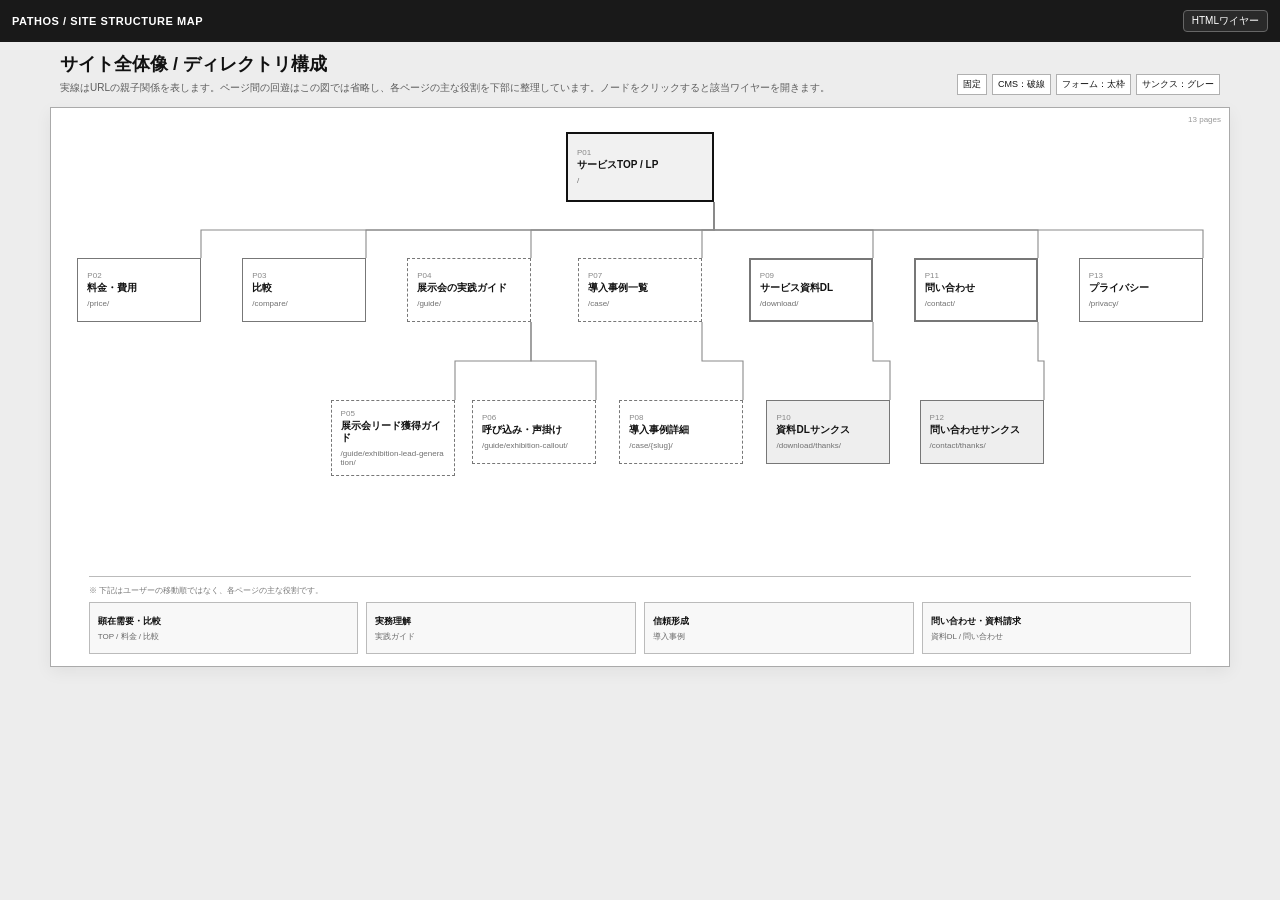
<file: index.html>
<!doctype html>
<html lang="ja">
<head>
<meta charset="utf-8">
<meta name="viewport" content="width=device-width,initial-scale=1">
<title>PATHOS Site Map</title>
<style>
:root{--bg:#ededed;--ink:#111;--line:#8d8d8d;--paper:#fff;--soft:#f6f6f6;--muted:#666}
*{box-sizing:border-box}
html,body{margin:0;min-height:100%;font-family:-apple-system,BlinkMacSystemFont,"Helvetica Neue","Yu Gothic",Meiryo,sans-serif;background:var(--bg);color:var(--ink)}
.topbar{height:42px;background:#191919;color:#fff;display:flex;align-items:center;gap:8px;padding:0 12px;position:sticky;top:0;z-index:10}
.topbar strong{font-size:11px;letter-spacing:.05em}.topbar .grow{flex:1}.topbar a{border:1px solid #666;background:#292929;color:#fff;border-radius:4px;padding:5px 8px;text-decoration:none;font-size:10px;line-height:1}
.intro{max-width:1180px;margin:12px auto 6px;padding:0 10px;display:grid;grid-template-columns:1fr auto;gap:10px;align-items:end}.intro h1{font-size:18px;line-height:1.2;margin:0 0 4px}.intro p{margin:0;color:#5c5c5c;font-size:10px;line-height:1.5}.legend{display:flex;gap:5px;flex-wrap:wrap;justify-content:flex-end}.legend span{font-size:9px;border:1px solid #b0b0b0;background:#fff;padding:3px 5px;white-space:nowrap}
.map-wrap{padding:6px 10px 16px}.canvas{position:relative;width:min(1180px,100%);height:560px;margin:0 auto;background:#fff;border:1px solid #aaa;box-shadow:0 5px 16px rgba(0,0,0,.06);overflow:hidden}
svg{position:absolute;inset:0;width:100%;height:100%;pointer-events:none}.tree{stroke:#8a8a8a;stroke-width:1.1;fill:none}
.node{position:absolute;width:124px;min-height:64px;background:#fff;border:1px solid #777;padding:8px 9px;text-decoration:none;color:#111;display:flex;flex-direction:column;justify-content:center;z-index:2;transform:translateX(-50%)}.node:hover{outline:2px solid #bbb}.node .id{font-size:8px;color:#888;margin-bottom:2px}.node strong{font-size:10px;line-height:1.25}.node .route{font-size:8px;color:#707070;margin-top:4px;word-break:break-all}.node.root{border:2px solid #111;background:#f1f1f1;width:148px;min-height:70px}.node.cms{border-style:dashed}.node.form{border-width:2px}.node.thanks{background:#eee}.badge{display:none}.hint{position:absolute;right:8px;top:7px;font-size:8px;color:#999}
.role-note{position:absolute;left:3.2%;right:3.2%;bottom:12px;border-top:1px solid #bbb;padding-top:8px}.role-note>p{font-size:8px;color:#777;margin:0 0 6px}.role-grid{display:grid;grid-template-columns:repeat(4,1fr);gap:8px}.role-box{background:#f8f8f8;border:1px solid #bbb;padding:7px 8px;min-height:52px}.role-box strong{font-size:9px}.role-box p{font-size:8px;line-height:1.4;color:#666;margin:3px 0 0}
@media(max-width:1050px){.canvas{height:530px}.node{width:108px;min-height:60px;padding:7px}.node.root{width:132px}.node strong{font-size:9px}.node .route{font-size:7.5px}.role-box p{display:none}.role-box{min-height:auto}.intro{grid-template-columns:1fr}.legend{justify-content:flex-start}}
@media(max-width:760px){.topbar strong{display:none}.intro h1{font-size:16px}.intro p{font-size:9px}.canvas{min-width:720px}.map-wrap{overflow:auto}.role-note{display:none}}
</style>
</head>
<body>
<div class="topbar"><strong>PATHOS / SITE STRUCTURE MAP</strong><span class="grow"></span><a href="wireframe.html" target="_blank">HTMLワイヤー</a></div>
<div class="intro">
  <div><h1>サイト全体像 / ディレクトリ構成</h1><p>実線はURLの親子関係を表します。ページ間の回遊はこの図では省略し、各ページの主な役割を下部に整理しています。ノードをクリックすると該当ワイヤーを開きます。</p></div>
  <div class="legend"><span>固定</span><span>CMS：破線</span><span>フォーム：太枠</span><span>サンクス：グレー</span></div>
</div>
<div class="map-wrap"><div class="canvas" id="canvas">
<div class="hint">13 pages</div>
<svg id="svg"><g id="treeLines"></g></svg>
<div id="nodes"></div>
<div class="role-note">
  <p>※ 下記はユーザーの移動順ではなく、各ページの主な役割です。</p>
  <div class="role-grid">
    <div class="role-box"><strong>顕在需要・比較</strong><p>TOP / 料金 / 比較</p></div>
    <div class="role-box"><strong>実務理解</strong><p>実践ガイド</p></div>
    <div class="role-box"><strong>信頼形成</strong><p>導入事例</p></div>
    <div class="role-box"><strong>問い合わせ・資料請求</strong><p>資料DL / 問い合わせ</p></div>
  </div>
</div>
</div></div>
<script>
const nodes=[
{id:'P01',route:'/',name:'サービスTOP / LP',type:'fixed',parent:null},
{id:'P02',route:'/price/',name:'料金・費用',type:'fixed',parent:'P01'},
{id:'P03',route:'/compare/',name:'比較',type:'fixed',parent:'P01'},
{id:'P04',route:'/guide/',name:'展示会の実践ガイド',type:'cms',parent:'P01'},
{id:'P07',route:'/case/',name:'導入事例一覧',type:'cms',parent:'P01'},
{id:'P09',route:'/download/',name:'サービス資料DL',type:'form',parent:'P01'},
{id:'P11',route:'/contact/',name:'問い合わせ',type:'form',parent:'P01'},
{id:'P13',route:'/privacy/',name:'プライバシー',type:'fixed',parent:'P01'},
{id:'P05',route:'/guide/exhibition-lead-generation/',name:'展示会リード獲得ガイド',type:'cms-detail',parent:'P04'},
{id:'P06',route:'/guide/exhibition-callout/',name:'呼び込み・声掛け',type:'cms-detail',parent:'P04'},
{id:'P08',route:'/case/{slug}/',name:'導入事例詳細',type:'cms-detail',parent:'P07'},
{id:'P10',route:'/download/thanks/',name:'資料DLサンクス',type:'thanks',parent:'P09'},
{id:'P12',route:'/contact/thanks/',name:'問い合わせサンクス',type:'thanks',parent:'P11'}
];
const positions={
P01:[50,24],
P02:[7.5,150],P03:[21.5,150],P04:[35.5,150],P07:[50,150],P09:[64.5,150],P11:[78.5,150],P13:[92.5,150],
P05:[29,292],P06:[41,292],P08:[53.5,292],P10:[66,292],P12:[79,292]
};
const host=document.getElementById('nodes');
function renderNodes(){host.innerHTML=nodes.map(n=>{const [x,y]=positions[n.id];let cls='node';if(n.id==='P01')cls+=' root';if(n.type.startsWith('cms'))cls+=' cms';if(n.type==='form')cls+=' form';if(n.type==='thanks')cls+=' thanks';return `<a class="${cls}" id="${n.id}" style="left:${x}%;top:${y}px" href="wireframe.html#${encodeURI(n.route)}" target="_blank"><span class="id">${n.id}</span><strong>${n.name}</strong><span class="route">${n.route}</span></a>`}).join('');}
function centerBottom(el){return [el.offsetLeft+el.offsetWidth/2,el.offsetTop+el.offsetHeight]}
function centerTop(el){return [el.offsetLeft+el.offsetWidth/2,el.offsetTop]}
function pathTree(a,b){const [x1,y1]=centerBottom(a),[x2,y2]=centerTop(b),mid=(y1+y2)/2;return `M${x1},${y1} V${mid} H${x2} V${y2}`}
function renderLines(){
 const tree=document.getElementById('treeLines');tree.innerHTML='';
 nodes.filter(n=>n.parent).forEach(n=>{tree.insertAdjacentHTML('beforeend',`<path class="tree" d="${pathTree(document.getElementById(n.parent),document.getElementById(n.id))}"/>`)});
}
renderNodes();requestAnimationFrame(renderLines);window.addEventListener('resize',()=>requestAnimationFrame(renderLines));
</script>
</body></html>
</file>
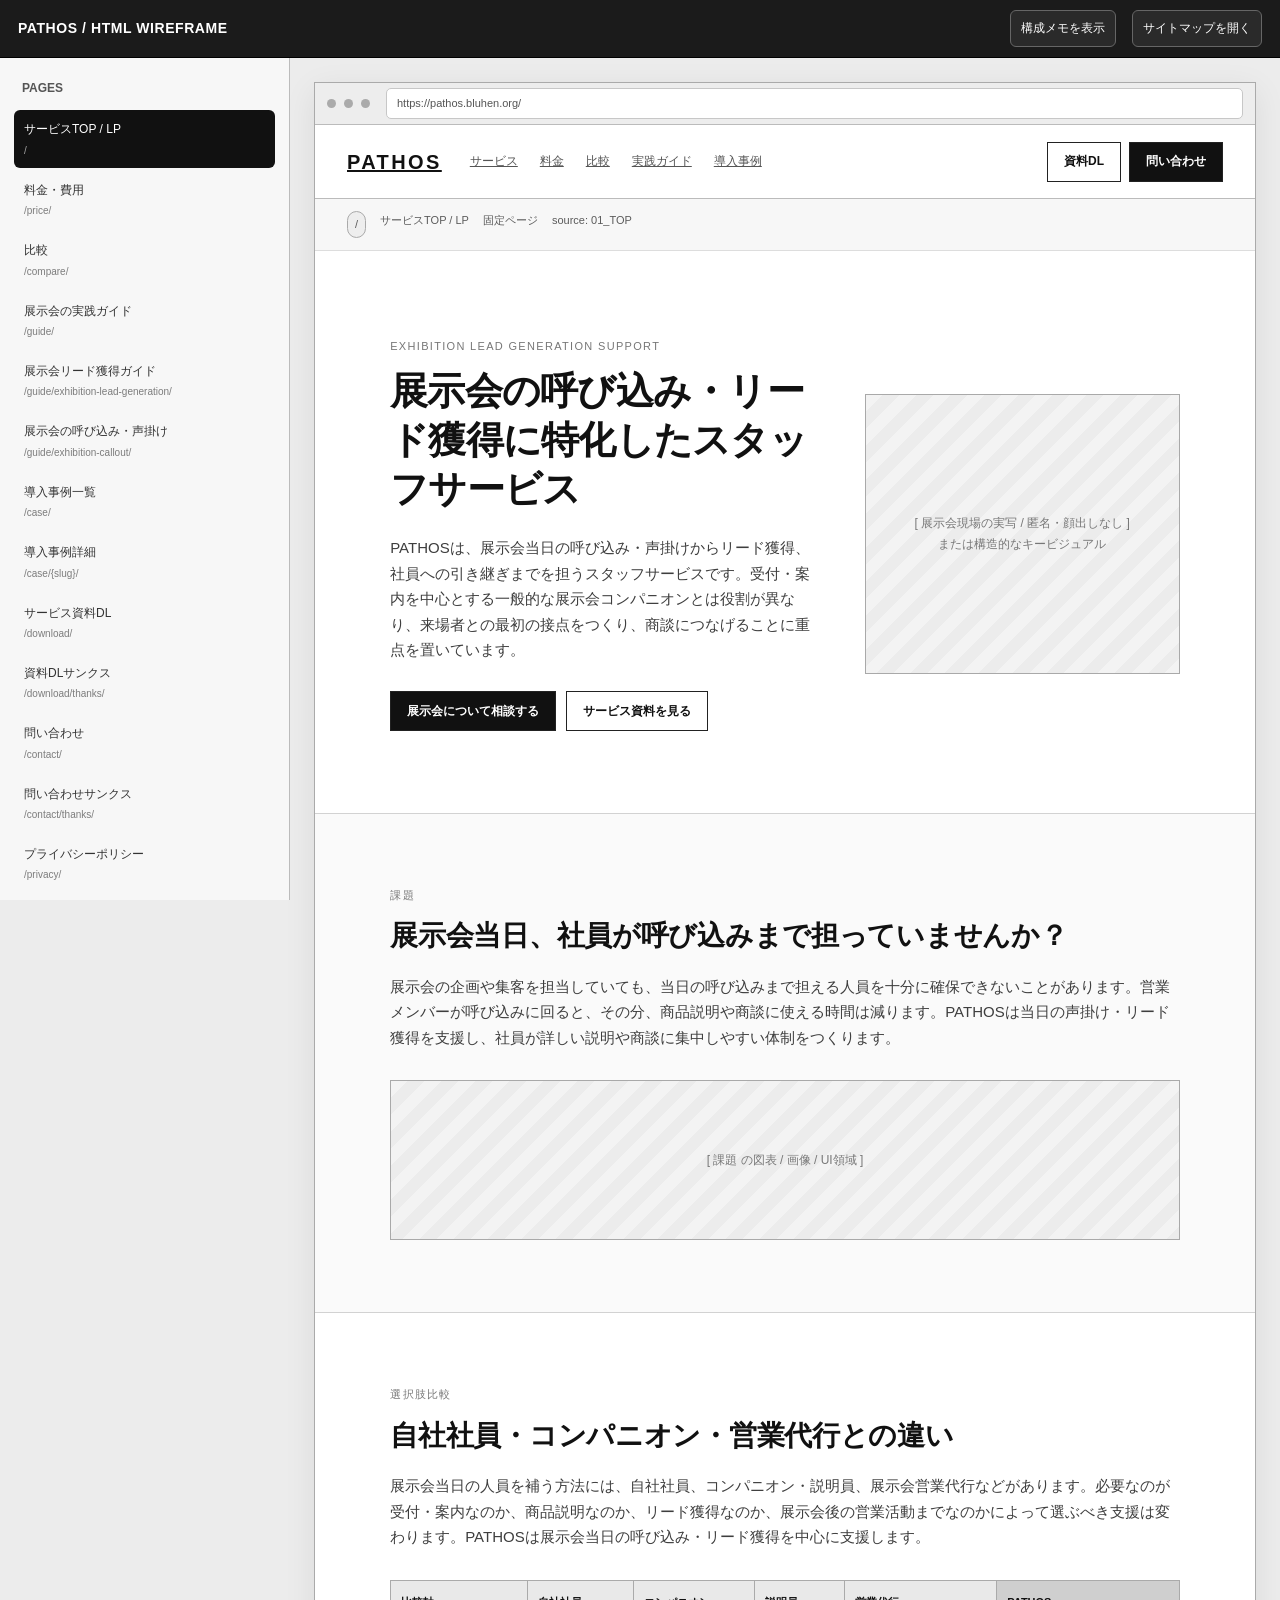
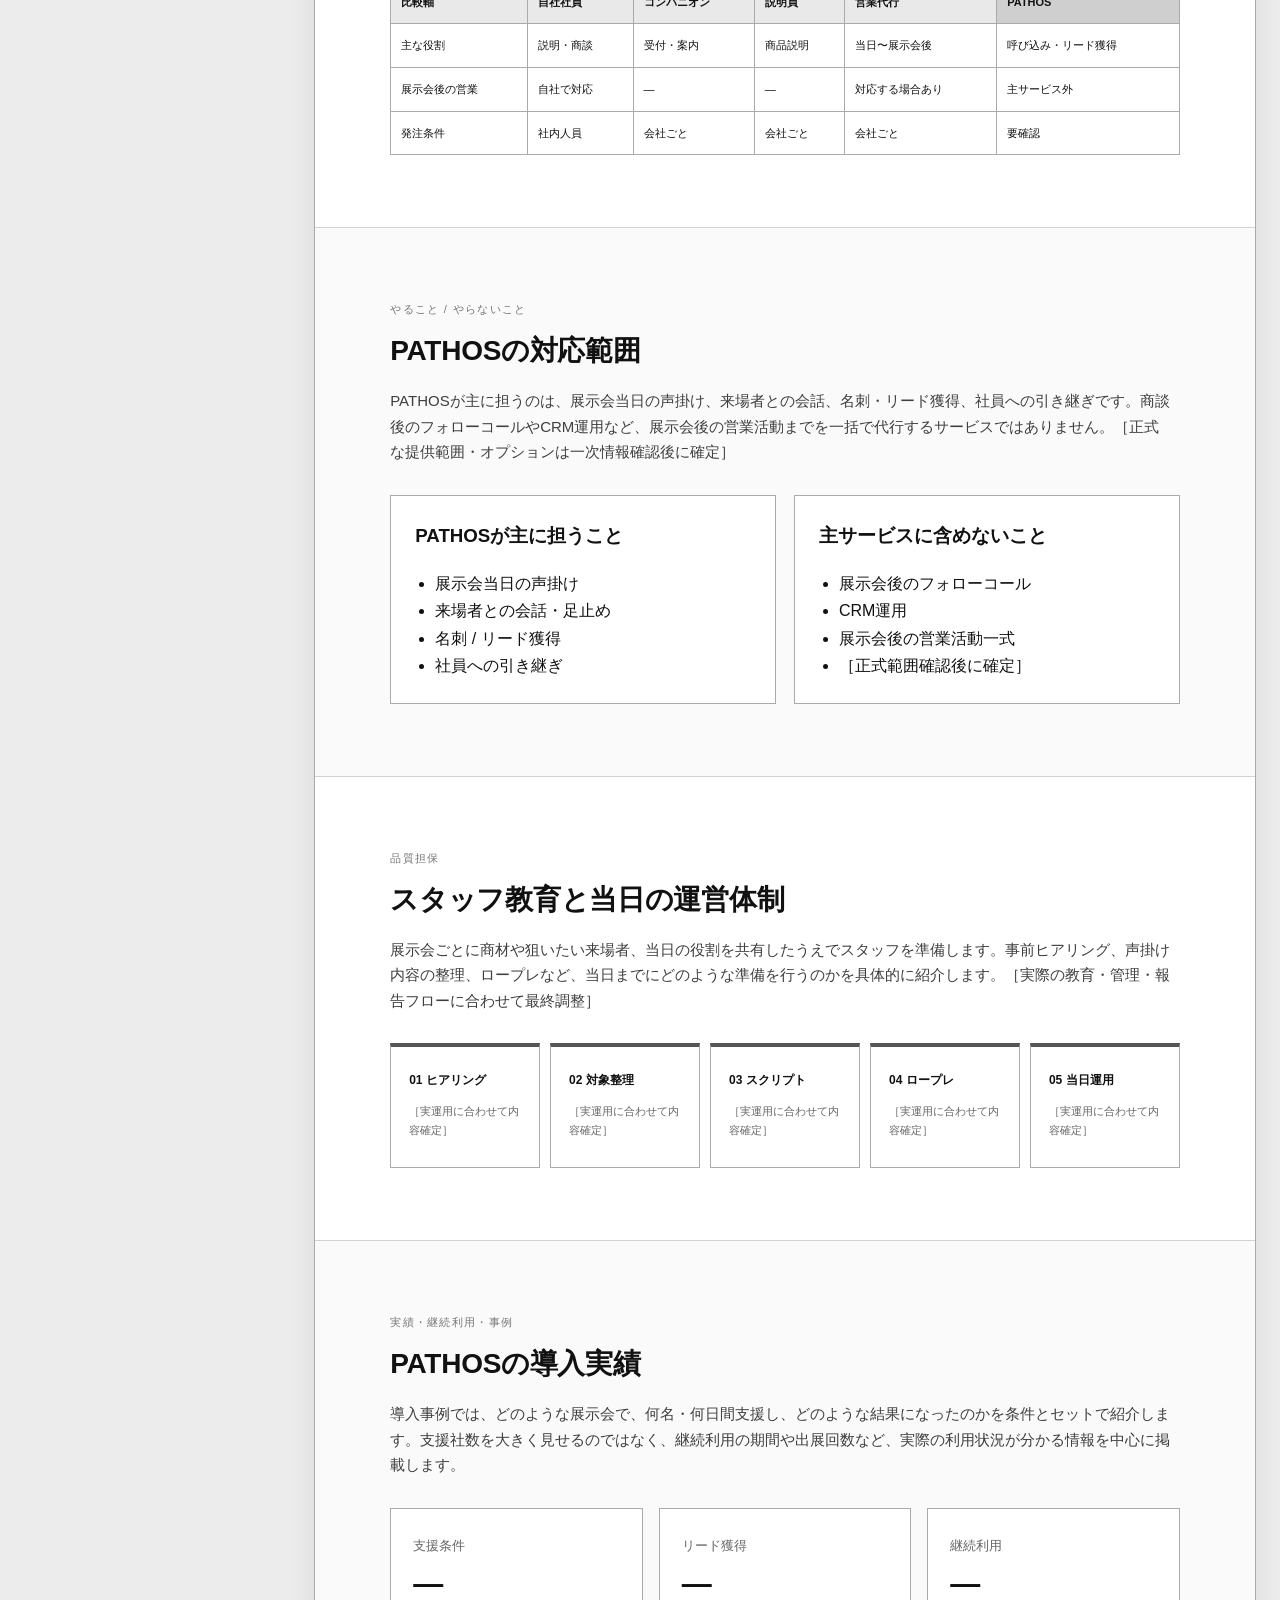
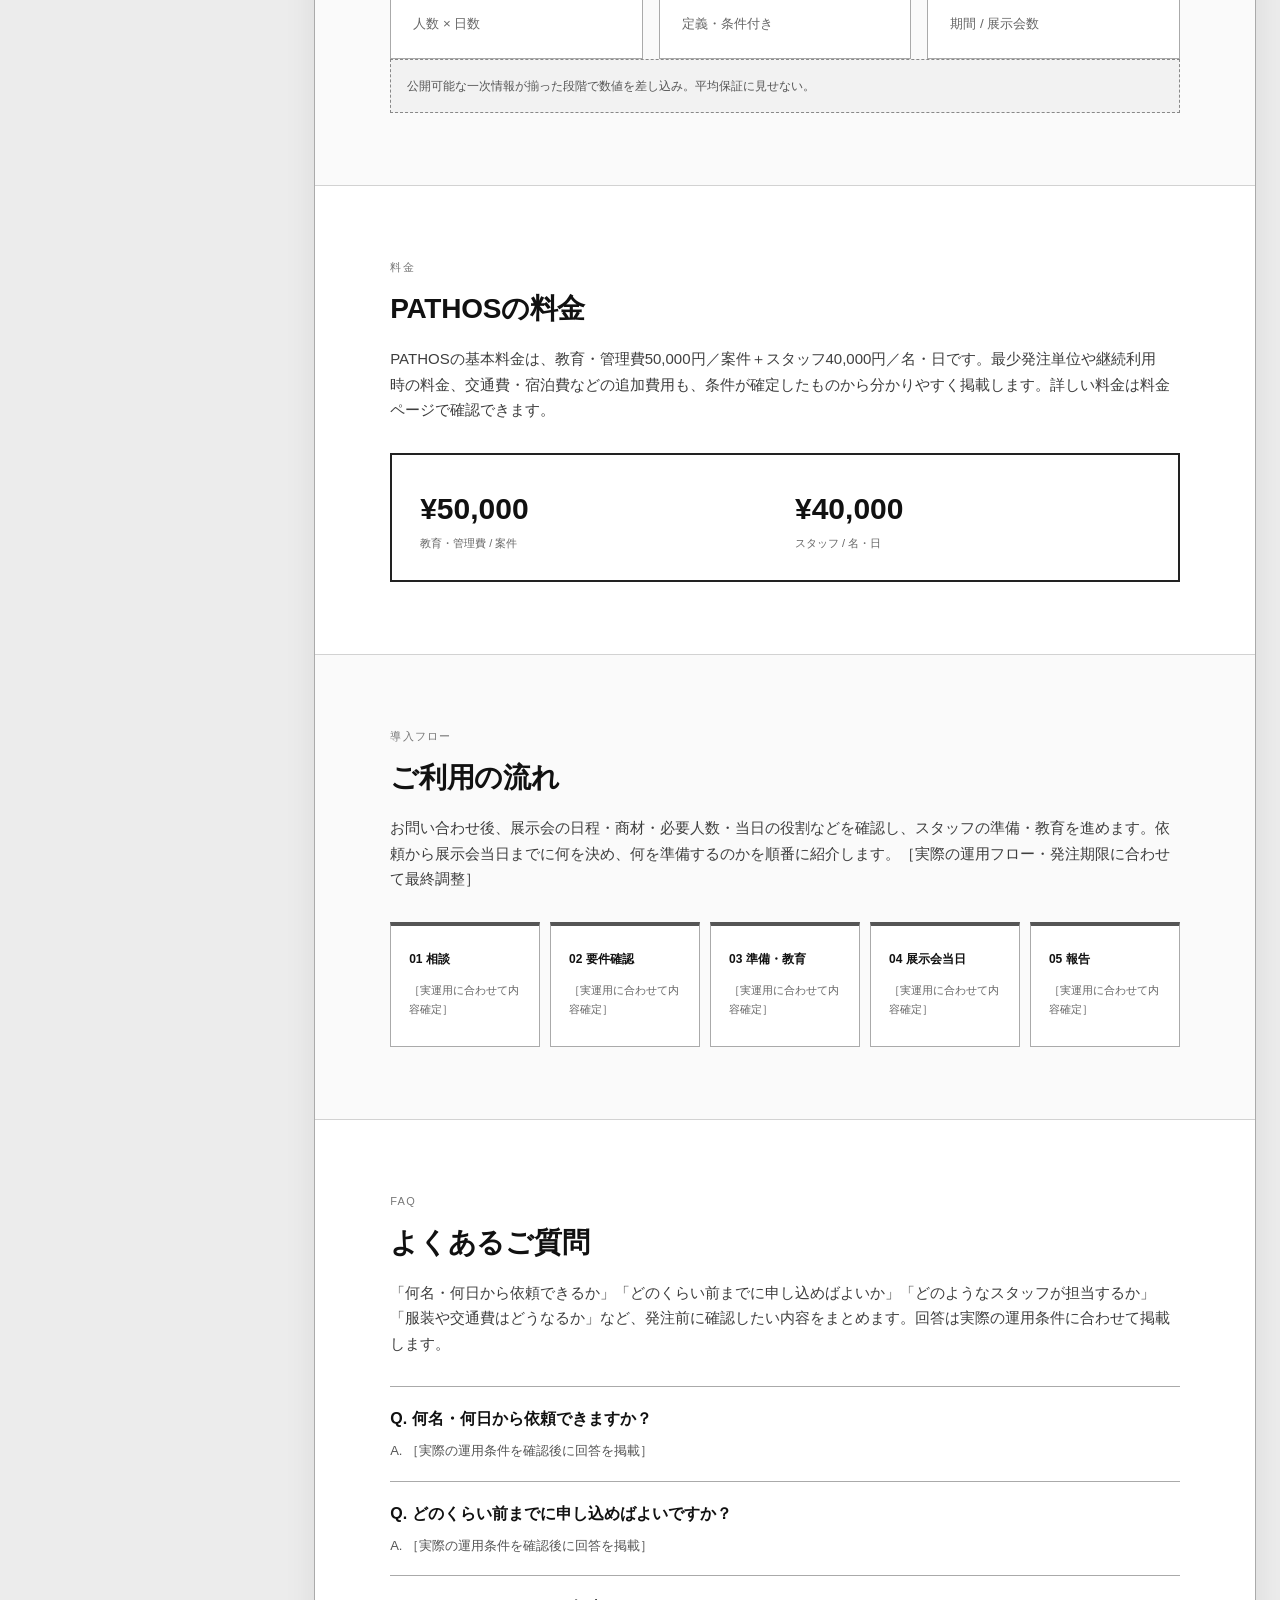
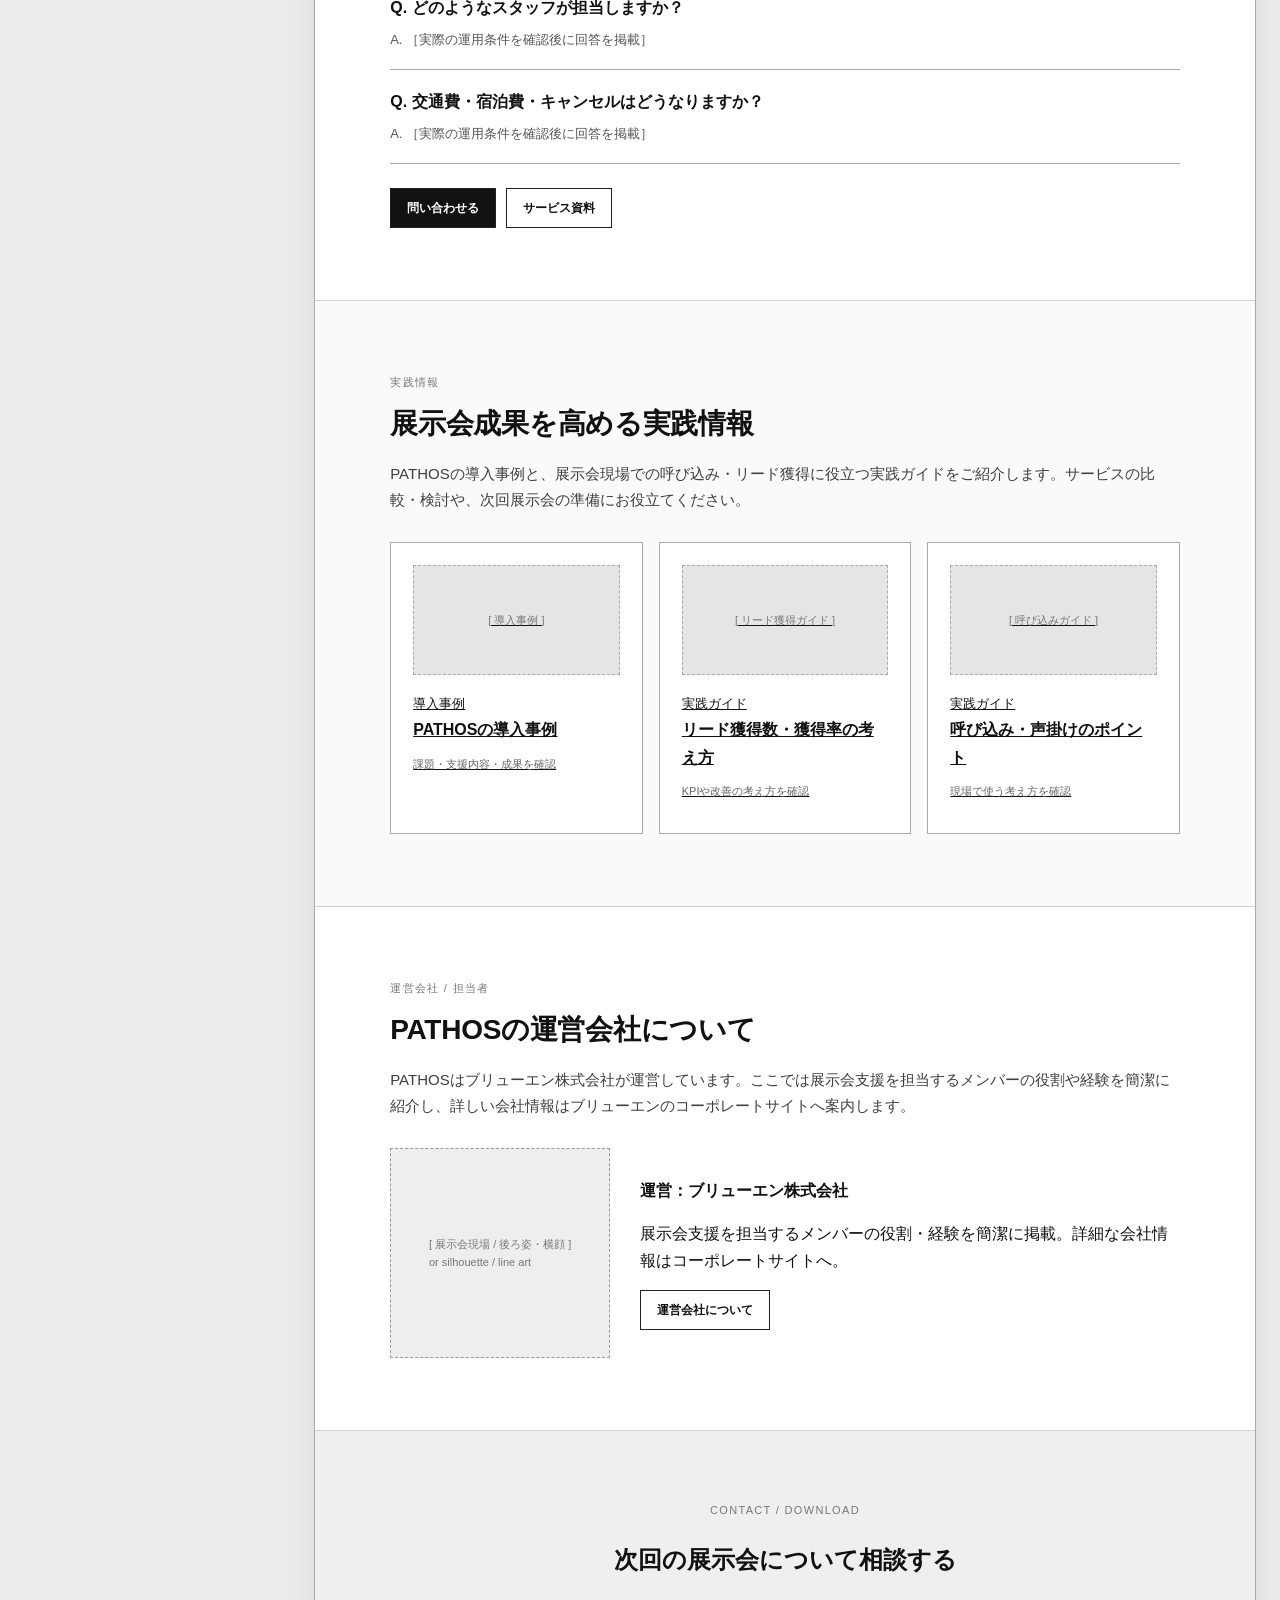
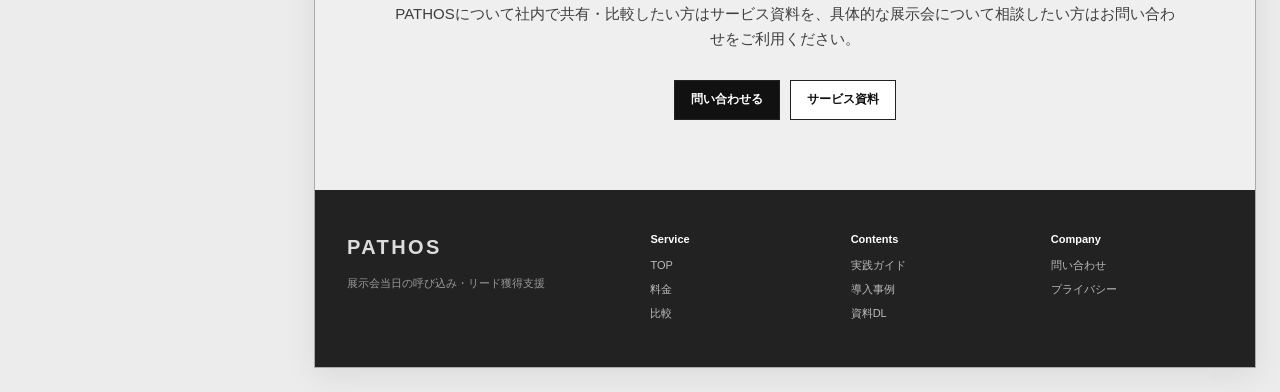
<file: wireframe.html>
<!doctype html>
<html lang="ja">
<head>
<meta charset="utf-8" />
<meta name="viewport" content="width=device-width,initial-scale=1" />
<title>PATHOS HTML Wireframe</title>
<link rel="stylesheet" href="wireframe.css" />
</head>
<body>
<div class="app" id="app">
  <div class="toolbar">
    <strong>PATHOS / HTML WIREFRAME</strong>
    <span class="grow"></span>
    <button id="metaToggle">構成メモを表示</button>
    <a href="index.html" target="_blank">サイトマップを開く</a>
  </div>
  <div class="layout">
    <aside class="sidebar"><div class="side-title">PAGES</div><div id="pageNav"></div></aside>
    <main class="workspace"><div class="browser" id="browser"></div></main>
  </div>
</div>
<script src="wireframe-data.js"></script>
<script src="wireframe-app.js"></script>
<script src="strategy-update.js"></script>
<script src="copy-fix.js"></script>
</body>
</html>
</file>
<file: wireframe.css>
:root{--bg:#ececec;--paper:#fff;--ink:#111;--muted:#686868;--line:#c9c9c9;--soft:#f3f3f3;--mid:#d8d8d8;--dark:#333;--sidebar:290px}
*{box-sizing:border-box}html{scroll-behavior:smooth}body{margin:0;background:var(--bg);color:var(--ink);font-family:-apple-system,BlinkMacSystemFont,"Helvetica Neue","Hiragino Kaku Gothic ProN","Yu Gothic",Meiryo,sans-serif;line-height:1.7}
button,input,textarea,select{font:inherit}a{color:inherit}.app{min-height:100vh}.toolbar{position:sticky;top:0;z-index:50;height:58px;background:#1b1b1b;color:#fff;display:flex;align-items:center;padding:0 18px;gap:16px;border-bottom:1px solid #000}.toolbar strong{font-size:14px;letter-spacing:.04em}.toolbar .grow{flex:1}.toolbar button,.toolbar a{border:1px solid #666;background:#2a2a2a;color:#fff;border-radius:6px;padding:7px 10px;text-decoration:none;cursor:pointer;font-size:12px}.toolbar button.active{background:#fff;color:#111;border-color:#fff}.layout{display:grid;grid-template-columns:var(--sidebar) 1fr;min-height:calc(100vh - 58px)}
.sidebar{position:sticky;top:58px;height:calc(100vh - 58px);overflow:auto;background:#f7f7f7;border-right:1px solid #bbb;padding:18px 14px}.side-title{font-weight:700;font-size:12px;color:#555;margin:2px 8px 12px}.page-link{display:block;text-decoration:none;padding:9px 10px;margin:3px 0;border-radius:6px;font-size:12px;color:#333}.page-link:hover{background:#e8e8e8}.page-link.active{background:#111;color:#fff}.page-link small{display:block;opacity:.62;font-size:10px;margin-top:2px}.workspace{padding:24px;min-width:0}.browser{max-width:1180px;margin:0 auto;background:var(--paper);border:1px solid #aaa;box-shadow:0 8px 30px rgba(0,0,0,.08)}
.browser-chrome{height:42px;border-bottom:1px solid #bbb;background:#ededed;display:flex;align-items:center;padding:0 12px;gap:8px}.dot{width:9px;height:9px;border-radius:50%;background:#aaa}.address{margin-left:8px;flex:1;border:1px solid #c7c7c7;background:#fff;border-radius:5px;padding:5px 10px;font-size:11px;color:#555;white-space:nowrap;overflow:hidden;text-overflow:ellipsis}.site-header{height:74px;border-bottom:1px solid #bbb;display:flex;align-items:center;padding:0 32px;gap:28px}.logo{font-weight:900;letter-spacing:.12em;font-size:20px}.site-nav{display:flex;gap:22px;font-size:12px;color:#555;flex:1}.site-actions{display:flex;gap:8px}.btn{display:inline-flex;align-items:center;justify-content:center;min-height:40px;padding:0 16px;border:1px solid #222;background:#fff;text-decoration:none;font-size:12px;font-weight:700}.btn.primary{background:#111;color:#fff}.page-meta{padding:12px 32px;border-bottom:1px solid #ddd;background:#f7f7f7;font-size:11px;color:#5b5b5b;display:flex;gap:14px;flex-wrap:wrap}.page{background:#fff}.section{position:relative;padding:72px 8%;border-bottom:1px solid #d2d2d2}.section:nth-child(even){background:#fafafa}.section.hero{padding:86px 8% 82px}.eyebrow{font-size:11px;text-transform:uppercase;letter-spacing:.12em;color:#777;margin-bottom:12px}.section h1{font-size:38px;line-height:1.28;letter-spacing:-.02em;margin:0 0 22px;max-width:780px}.section h2{font-size:28px;line-height:1.4;margin:0 0 18px;letter-spacing:-.01em}.lead{font-size:15px;max-width:780px;color:#3e3e3e;margin:0 0 28px}.hero-grid{display:grid;grid-template-columns:1.15fr .85fr;gap:48px;align-items:center}.visual{border:1px solid #a9a9a9;background:repeating-linear-gradient(135deg,#f3f3f3,#f3f3f3 12px,#ececec 12px,#ececec 24px);min-height:280px;display:flex;align-items:center;justify-content:center;color:#777;font-size:12px;text-align:center;padding:20px}.cta-row{display:flex;gap:10px;flex-wrap:wrap}.module{margin-top:30px}.grid-2{display:grid;grid-template-columns:1fr 1fr;gap:18px}.grid-3{display:grid;grid-template-columns:repeat(3,1fr);gap:16px}.grid-4{display:grid;grid-template-columns:repeat(4,1fr);gap:14px}.card{border:1px solid #aaa;background:#fff;padding:22px;min-height:135px}.card strong{display:block;margin-bottom:8px}.placeholder{height:110px;background:#e5e5e5;border:1px dashed #a9a9a9;margin-bottom:14px;display:flex;align-items:center;justify-content:center;font-size:11px;color:#777}.compare{width:100%;border-collapse:collapse;font-size:11px;background:#fff}.compare th,.compare td{border:1px solid #aaa;padding:12px 10px;text-align:left;vertical-align:top}.compare th{background:#e9e9e9}.compare th.pathos{background:#cfcfcf}.scope-col{border:1px solid #aaa;padding:24px;background:#fff}.scope-col h3{margin-top:0}.scope-list{padding-left:20px;margin-bottom:0}.steps{display:grid;grid-template-columns:repeat(5,1fr);gap:10px}.step{border-top:4px solid #555;background:#fff;border-left:1px solid #aaa;border-right:1px solid #aaa;border-bottom:1px solid #aaa;padding:18px;min-height:125px}.step b{font-size:12px}.step span{display:block;margin-top:10px;font-size:11px;color:#666}.metric{border:1px solid #aaa;padding:22px;background:#fff}.metric .num{font-size:30px;font-weight:800}.metric small{color:#666}.price-box{border:2px solid #222;padding:28px;background:#fff;display:grid;grid-template-columns:1fr 1fr;gap:20px;align-items:center}.price-main{font-size:30px;font-weight:800}.price-main small{display:block;font-size:11px;font-weight:500;color:#666}.faq{border-top:1px solid #aaa}.faq-item{border-bottom:1px solid #aaa;padding:18px 0}.faq-q{font-weight:700}.faq-a{font-size:13px;color:#555;margin-top:8px}.profile{display:grid;grid-template-columns:220px 1fr;gap:30px;align-items:center}.person-placeholder{height:210px;border:1px dashed #999;background:#eee;display:flex;align-items:center;justify-content:center;color:#777;font-size:11px}.final-cta{background:#efefef;text-align:center;padding:70px 8%}.final-cta .lead{margin-left:auto;margin-right:auto}.article{max-width:780px;margin:0 auto}.article .section{padding-left:0;padding-right:0}.article .section:nth-child(even){background:#fff}.article .section:first-child{padding-top:64px}.article-hero{padding:64px 0 48px;border-bottom:1px solid #ccc}.article-hero h1{font-size:36px}.toc{border:1px solid #aaa;background:#f6f6f6;padding:20px;margin-top:28px}.toc ol{margin:8px 0 0;padding-left:20px}.form{max-width:760px}.field{margin-bottom:16px}.field label{display:block;font-size:12px;font-weight:700;margin-bottom:7px}.field input,.field textarea,.field select{width:100%;border:1px solid #999;background:#fff;padding:12px}.field textarea{height:110px}.form-note{font-size:11px;color:#666}.thanks{max-width:780px;margin:0 auto;text-align:center;border:1px solid #aaa;background:#fff;padding:58px 40px}.diagram{border:1px solid #aaa;background:#f6f6f6;min-height:260px;padding:20px;position:relative}.booth{width:68%;height:130px;border:2px solid #444;margin:70px auto 0;display:flex;align-items:center;justify-content:center;font-weight:700;background:#fff}.walker{position:absolute;border:1px solid #777;padding:6px 10px;font-size:10px;background:#fff}.walker.a{top:24px;left:12%}.walker.b{top:28px;left:46%}.walker.c{top:22px;right:12%}.staff-pin{position:absolute;left:13%;bottom:45px;background:#333;color:#fff;padding:7px 10px;font-size:10px}.employee-pin{position:absolute;right:20%;bottom:45px;background:#777;color:#fff;padding:7px 10px;font-size:10px}.dialogue{display:grid;grid-template-columns:1fr;gap:10px;max-width:720px}.bubble{border:1px solid #999;padding:14px;background:#fff;max-width:78%}.bubble.staff{margin-left:0}.bubble.visitor{margin-left:auto;background:#eee}.checklist{display:grid;grid-template-columns:1fr 1fr;gap:12px}.check{border:1px solid #aaa;padding:14px;background:#fff;font-size:13px}.check:before{content:'□';margin-right:8px}.pending{border:1px dashed #888;background:#f2f2f2;padding:16px;font-size:12px;color:#555}.wire-meta{display:none;margin-top:20px;padding:14px 16px;border:1px dashed #777;background:#e9e9e9;font-size:11px;color:#444}.show-meta .wire-meta{display:block}.wire-meta b{display:inline-block;min-width:95px}.site-footer{padding:40px 32px;background:#222;color:#ddd}.footer-grid{display:grid;grid-template-columns:1.6fr repeat(3,1fr);gap:28px;font-size:11px}.footer-logo{font-size:20px;font-weight:800;letter-spacing:.12em}.footer-col strong{display:block;color:#fff;margin-bottom:8px}.footer-col a{display:block;text-decoration:none;color:#bbb;margin:5px 0}.simulator{border:1px solid #999;padding:24px;background:#fff}.sim-row{display:grid;grid-template-columns:1fr 1fr;gap:16px}.sim-result{margin-top:18px;border-top:1px solid #aaa;padding-top:18px;font-size:13px}.sim-result strong{font-size:28px;display:block}.route-badge{display:inline-block;border:1px solid #aaa;background:#eee;padding:3px 7px;border-radius:999px}.mobile-menu{display:none}
@media(max-width:980px){:root{--sidebar:220px}.workspace{padding:14px}.site-nav{display:none}.hero-grid,.grid-2,.profile,.price-box{grid-template-columns:1fr}.grid-3,.grid-4{grid-template-columns:1fr 1fr}.steps{grid-template-columns:1fr 1fr}.site-header{padding:0 20px}.section{padding:54px 6%}.section h1{font-size:31px}}
@media(max-width:720px){.layout{grid-template-columns:1fr}.sidebar{position:static;height:auto;border-right:0;border-bottom:1px solid #bbb;max-height:220px}.workspace{padding:0}.browser{border-left:0;border-right:0}.toolbar{position:static}.site-actions .btn:first-child{display:none}.grid-3,.grid-4,.steps,.checklist{grid-template-columns:1fr}.hero-grid{gap:24px}.section h1{font-size:28px}.section h2{font-size:23px}.site-header{height:62px}.page-meta{padding:10px 18px}.footer-grid{grid-template-columns:1fr 1fr}.article{padding:0 6%}}
</file>
